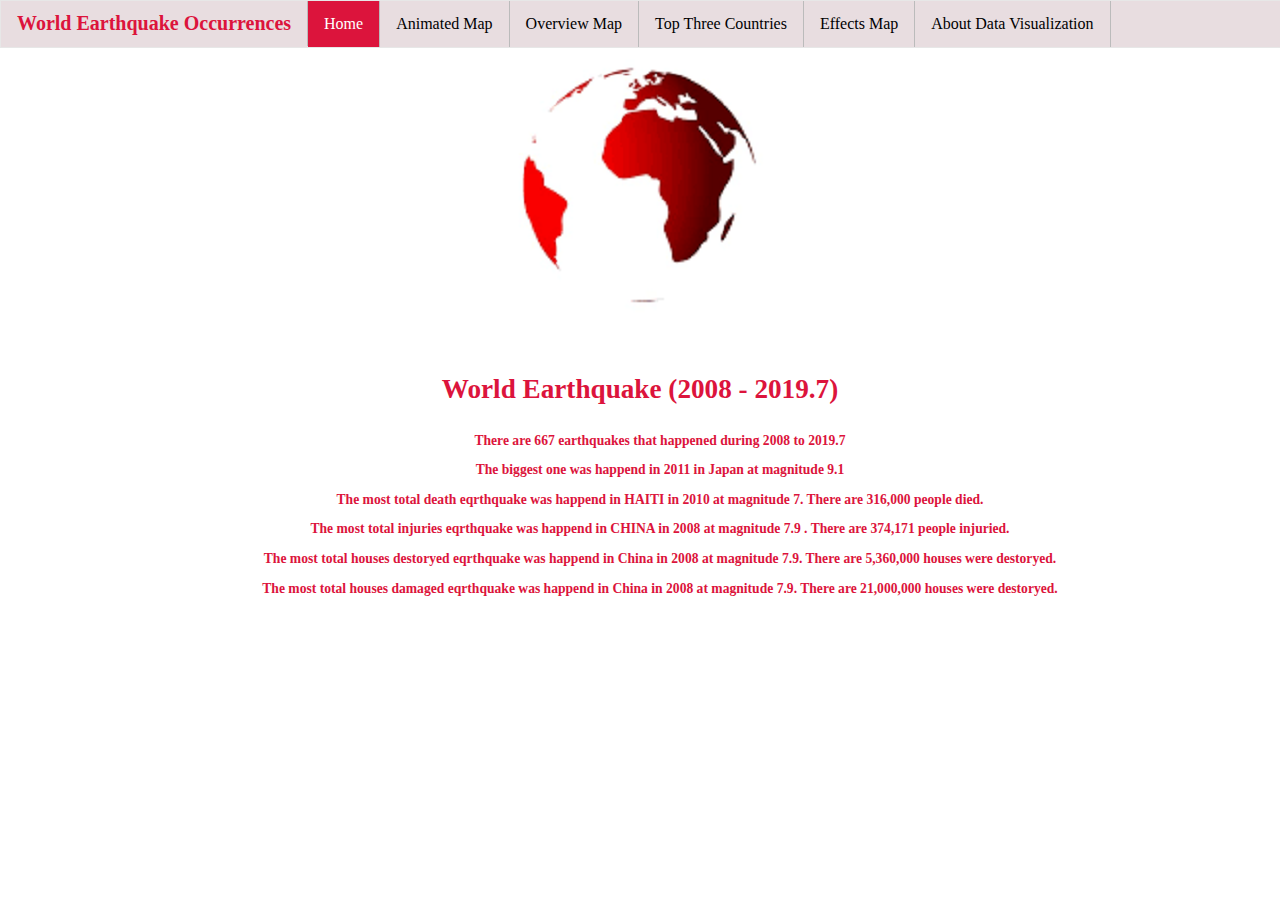
<file: index.html>
﻿<!DOCTYPE html>
<html>
<head>
    <title>Magnitude Frequency Map</title>
    <meta http-equiv="Content-Type" content="text/html; charset=UTF-8">

    <link href="assets/style.css" rel="stylesheet" />
</head>
<body>
<style type="text/css">
	body{
	 background-color:#FFF!important;
	}
	* {
      font-family: "Helvetica Neue";
    }

    p {
      font-size: 0.85em;
    }

    .axis path,
    .axis line {
      fill: none;
      stroke: none;
      shape-rendering: crispEdges;
    }

    .browser text {
      text-anchor: end;
    }

    svg {
      background: white;
    }

    .country {
      fill: #f6f6f6;
      stroke: #333333;
      stroke-width: 0.5;
    }

    .tooltip {
      position: absolute;
      text-align: center;
      width: 400px;
      height: 20px;
      padding: 2px;
      font: 12px sans-serif;
      background: white;
      border: 0px;
      border-radius: 8px;
      pointer-events: none;
    }

    .gtd-label {
      font-size: 10px;
    }
	
	.axis path,
    .axis line {
      fill: none;
      stroke: none;
      shape-rendering: crispEdges;
    }

    .browser text {
      text-anchor: end;
    }

    svg {
      background: white;
    }

    .country {
      fill: #f6f6f6;
      stroke: #333333;
      stroke-width: 0.5;
    }

    .tooltip {
      position: absolute;
      text-align: center;
      width: 400px;
      height: 20px;
      padding: 2px;
      font: 12px sans-serif;
      background: white;
      border: 0px;
      border-radius: 8px;
      pointer-events: none;
    }

    .gtd-label {
      font-size: 10px;
    }
	

  dt {
  	font-weight: bold;
    color: crimson;
    font-size: 2em;
  }
  dd {
	font-weight: bold;
    color: crimson;
    padding-bottom: 8px;
    font-size: 1em;
  }

</style>
	

    <ul>
        <li>
            <span class="title">
               World Earthquake Occurrences
            </span>
        </li>
        <li><a class="active" href="index.html">Home</a></li>
        <li><a href="animated-map.html">Animated Map</a></li>
        <li><a href="overview.html">Overview Map</a></li>
        <li><a href="top-three-countries.html">Top Three Countries</a></li>
        <li><a href="effects.html">Effects Map</a></li>	    
        <li><a href="about.html">About Data Visualization</a></li>
    </ul>



<div align = "center">	
    <dl>
      <dt>                                                                                               </p>

      </dt>
    </dl>
<img src="earth.jpg" alt="earth" >
    <dl>
      <dt>                                                                                               </p>
	
        <p>  World Earthquake (2008 - 2019.7) </p>
	    
      </dt>
    </dl>
    <dd>
	<p> There are 667 earthquakes that happened during 2008 to 2019.7 </p>
	<p> The biggest one was happend in 2011 in Japan at magnitude 9.1</p>
	<p> The most total death eqrthquake was happend in HAITI in 2010 at magnitude 7. There are 316,000 people died.</p>
	 <p> The most total injuries eqrthquake was happend in CHINA in 2008 at magnitude 7.9 . There are 374,171 people injuried.</p>
	  <p> The most total houses destoryed eqrthquake was happend in China in 2008 at magnitude 7.9. There are 5,360,000 houses were destoryed.</p>
	  <p> The most total houses damaged eqrthquake was happend in China in 2008 at magnitude 7.9. There are 21,000,000 houses were destoryed.</p>
   </dd>	
</div>
</body>

</html>
</file>
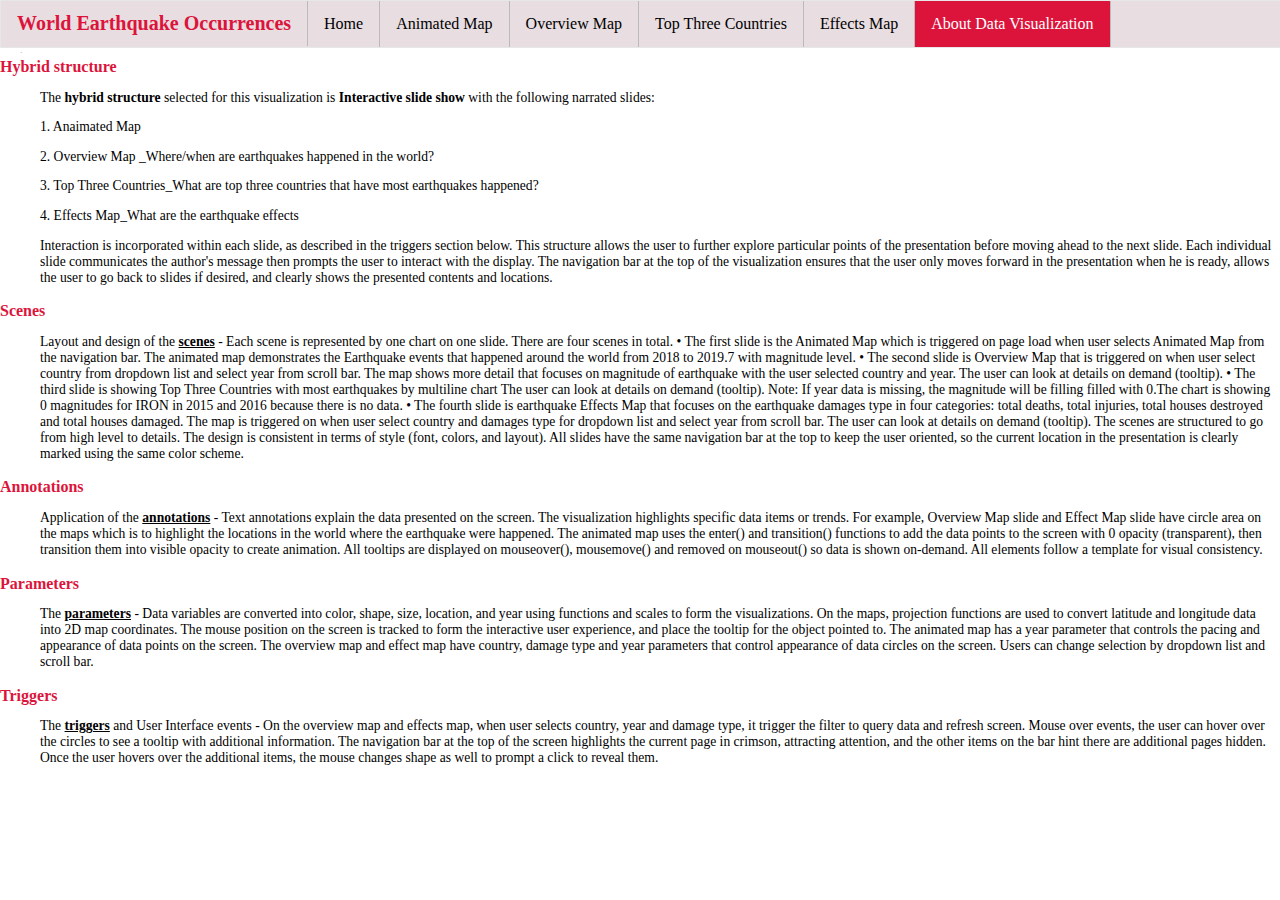
<file: about.html>
<!DOCTYPE html>
<html>
<head>
    <title>Magnitude Frequency Map</title>
    <meta http-equiv="Content-Type" content="text/html; charset=UTF-8">

    <link href="assets/style.css" rel="stylesheet" />
</head>
<body>
<style type="text/css">
	body{
	 background-color:#FFF!important;
	}
	* {
      font-family: "Helvetica Neue";
    }
    p {
      font-size: 0.85em;
    }
    .axis path,
    .axis line {
      fill: none;
      stroke: none;
      shape-rendering: crispEdges;
    }
    .browser text {
      text-anchor: end;
    }
    svg {
      background: white;
    }
    .country {
      fill: #f6f6f6;
      stroke: #333333;
      stroke-width: 0.5;
    }
    .tooltip {
      position: absolute;
      text-align: center;
      width: 400px;
      height: 20px;
      padding: 2px;
      font: 12px sans-serif;
      background: white;
      border: 0px;
      border-radius: 8px;
      pointer-events: none;
    }
    .gtd-label {
      font-size: 10px;
    }
	
	.axis path,
    .axis line {
      fill: none;
      stroke: none;
      shape-rendering: crispEdges;
    }
    .browser text {
      text-anchor: end;
    }
    svg {
      background: white;
    }
    .country {
      fill: #f6f6f6;
      stroke: #333333;
      stroke-width: 0.5;
    }
    .tooltip {
      position: absolute;
      text-align: center;
      width: 400px;
      height: 20px;
      padding: 2px;
      font: 12px sans-serif;
      background: white;
      border: 0px;
      border-radius: 8px;
      pointer-events: none;
    }
    .gtd-label {
      font-size: 10px;
    }
	
  dt {
  	font-weight: bold;
    color: crimson;
    font-size: 1em;
  }
  dd {

    color: black;
    padding-bottom: 3px;
    font-size: 1em;
  }
	

</style>
	

    <ul>
	<li>
            <span class="title">
                World Earthquake Occurrences
            </span>
        </li>
        <li><a href="index.html">Home</a></li>
        <li><a href="animated-map.html">Animated Map</a></li>
        <li><a href="overview.html">Overview Map</a></li>
        <li><a href="top-three-countries.html">Top Three Countries</a></li>
        <li><a href="effects.html">Effects Map</a></li>	    
        <li><a class="active" href="about.html">About Data Visualization</a></li>
    </ul>

  <dl>
	  <img src="earth.jpg" alt="earth" height="42" width="42" align="center">
	  
    <dt>Hybrid structure</dt>
    <dd>
      <p>
    The <b>hybrid structure</b> selected for this visualization is
    <b>Interactive slide show</b> with the following narrated slides:
       
	    <p>  1. Anaimated Map </p>
	    <p>  2. Overview Map _Where/when are earthquakes happened in the world?  </p>
	    <p>  3. Top Three Countries_What are top three countries that have most earthquakes happened? </p>
	    <p>  4. Effects Map_What are the earthquake effects </p>
      <p>
      Interaction is incorporated within each slide, as described in the triggers section below. 
      This structure allows the user to further explore particular points of the presentation
      before moving ahead to the next slide. Each individual slide communicates the author's 
      message then prompts the user to interact with the display. The navigation bar at the top 
      of the visualization ensures that the user only moves forward in the presentation when he
      is ready, allows the user to go back to slides if desired, and clearly shows the presented 
      contents and locations.

    </p>
  </dd>

    <dt>Scenes</dt>
    <dd>
      <p>
      Layout and design of the <b><u>scenes</u></b> - Each scene is represented
      by one chart on one slide. 
      There are four scenes in total.
      •	The first slide is the Animated Map which is triggered on page load when user selects 
	Animated Map from the navigation bar. The animated map demonstrates the Earthquake events 
        that happened around the world from 2018 to 2019.7 with magnitude level.

      •	The second slide is Overview Map that is triggered on when user select country from 
	dropdown list and select year from scroll bar. The map shows more detail that focuses on 
	magnitude of earthquake with the user selected country and year. The user can look at details on demand (tooltip).

      •	The third slide is showing  Top Three Countries with most earthquakes by  multiline chart
        The user can look at details on demand (tooltip).
        Note:  If year data is missing, the magnitude will be filling filled with 0.The chart is showing 0 
	magnitudes for IRON in 2015 and 2016 because there is no data.

      •	The fourth slide is earthquake Effects Map that focuses on the earthquake damages type in four 
	categories: total deaths, total injuries, total houses destroyed and total houses damaged.
        The map is triggered on when user select country and damages type for dropdown list and select 
	year from scroll bar. The user can look at details on demand (tooltip).

        The scenes are structured to go from high level to details. The design is consistent in terms 
	of style (font, colors, and layout). All slides have the same navigation bar at the top to keep 
	the user oriented, so the current location in the presentation is clearly marked using the same color scheme.
      </p>
    </dd>

    <dt>Annotations</dt>
    <dd>
      <p>
      Application of the <b><u>annotations</u></b> - Text annotations explain the data presented on the screen. 
      The visualization highlights specific data items or trends.  For example, Overview Map slide and Effect 
      Map slide have circle area on the maps which is to highlight the locations in the world where the earthquake 
      were happened. The animated map uses the enter() and transition() functions to add the data points to the 
      screen with 0 opacity (transparent), then transition them into visible opacity to create animation. 
      All tooltips are displayed on mouseover(), mousemove() and removed on mouseout() so data is shown on-demand. 
      All elements follow a template for visual consistency.
      </p>
    </dd>

    <dt>Parameters</dt>
    <dd>
      <p>
    The <b><u>parameters</u></b> -  Data variables are converted into color, shape, size, location, and year 
    using functions and scales to form the visualizations. On the maps, projection functions are used to convert 
    latitude and longitude data into 2D map coordinates. The mouse position on the screen is tracked to form the 
    interactive user experience, and place the tooltip for the object pointed to. The animated map has a year parameter
    that controls the pacing and appearance of data points on the screen. The overview map and effect map have country, 
    damage type and year parameters that control appearance of data circles on the screen. Users can change selection by 
    dropdown list and scroll bar. 
    </p>
  </dd>

    <dt>Triggers</dt>
    <dd>
      <p>
    The <b><u>triggers</u></b> and User Interface events - On the overview map and effects map, when user selects country, 
    year and damage type, it trigger the filter to query data and refresh screen. Mouse over events, the user can hover 
    over the circles to see a tooltip with additional information. The navigation bar at the top of the screen highlights 
    the current page in crimson, attracting attention, and the other items on the bar hint there are additional pages hidden. 
    Once the user hovers over the additional items, the mouse changes shape as well to prompt a click to reveal them.
    </p>
  </dd>

  </dl>




</body>
</html>
</file>
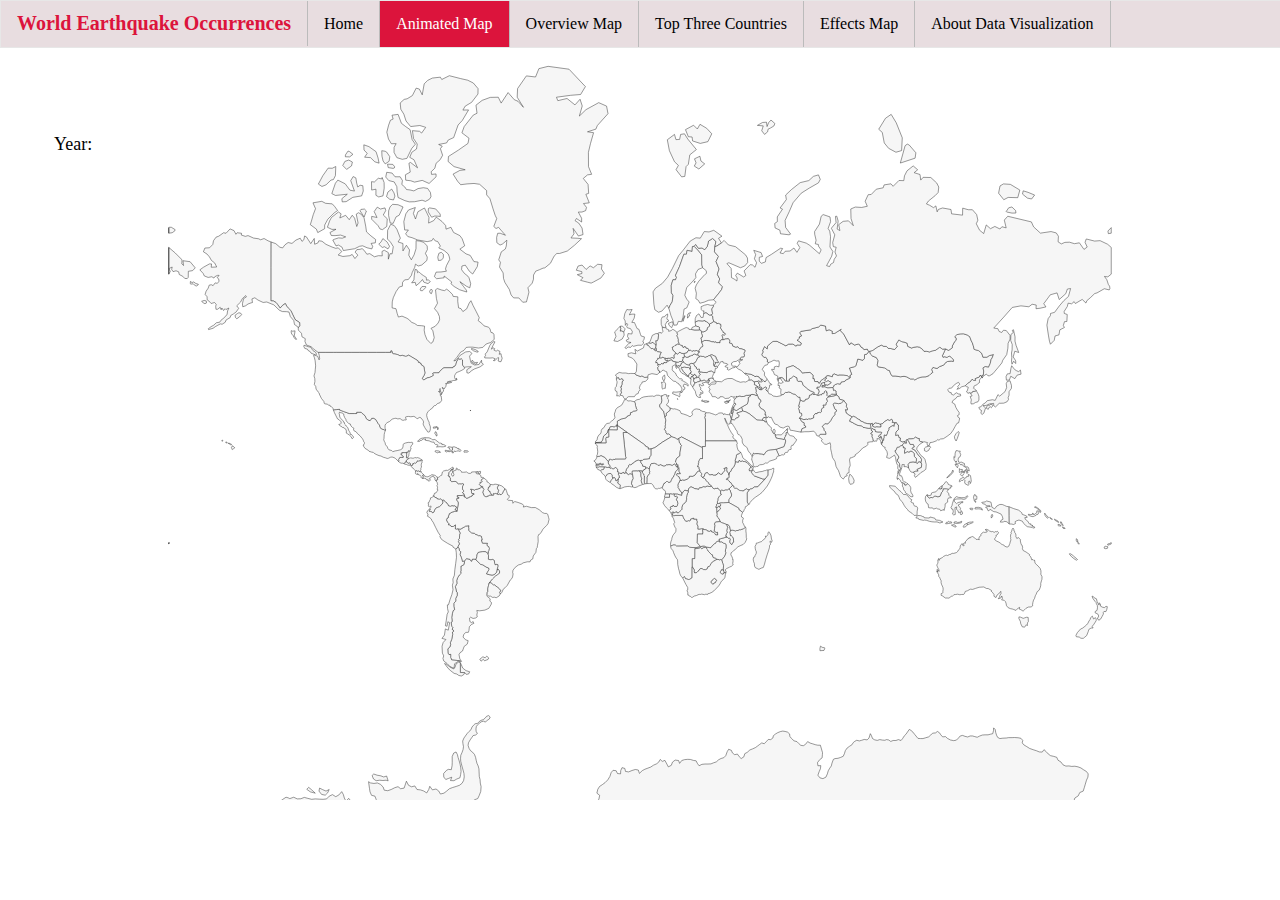
<file: animated-map.html>
﻿<!DOCTYPE html>
<html>
<head>
    <title>Magnitude Frequency Map</title>
    <meta http-equiv="Content-Type" content="text/html; charset=UTF-8">
    <link href="assets/style.css" rel="stylesheet" />
</head>
<body>
	<style type="text/css">
		body,svg{
			background-color:#FFF!important;
		}
	</style>
    <ul>
        <li>
            <span class="title">
                World Earthquake Occurrences
            </span>
        </li>
        <li><a href="index.html">Home</a></li>
        <li><a class="active" href="animated-map.html">Animated Map</a></li>
        <li><a href="overview.html">Overview Map</a></li>
        <li><a href="top-three-countries.html">Top Three Countries</a></li>
        <li><a href="effects.html">Effects Map</a></li>	    
        <li><a href="about.html">About Data Visualization</a></li>
    </ul>

    <div id="map"></div>
    <script src="assets/d3.v4.min.js"></script>
    <script src="assets/topojson.v1.min.js"></script>
    <script src="assets/jquery.min.js"></script>
    <script>
        var margin = { top: 250, left: 0, right: 0, bottom: 50 },
          height = 800 - margin.top - margin.bottom,
          width = 1280 - margin.left - margin.right;

        var earthquakeByYear = null

        var svg = d3.select("#map")
          .append("svg")
          .attr("height", height + margin.top + margin.bottom)
          .attr("width", width + margin.right + margin.left)
          .append("g")
          .attr("transform", "translate(" + margin.left + "," + margin.top + ")");

        var earthquakeByYear = [];
        var q = d3.queue();

        // create projection (from long/lat globe to screen)
        var projection = d3.geoMercator()
          .translate([width / 2, height / 2])
          .scale(150) // zoom the map in or out

        // create a geopath (all coordinated form a shape)
        var path = d3.geoPath()
          .projection(projection)

        var getObject = function (obj, key, val) {
            var objects = [];
            for (var i in obj) {
                if (!obj.hasOwnProperty(i)) continue;
                if (typeof obj[i] == 'object') {
                    objects = objects.concat(getObject(obj[i], key, val));
                } else if (i == key && obj[key] == val) {
                    objects.push(obj);
                }
            }
            return objects;
        }


        q.defer(function (callback) {
            d3.json('assets/world-countries.json', function (data) {
                var countries = topojson.feature(data, data.objects.countries1).features
                // create the map
                svg.selectAll(".country")
                  .data(countries)
                  .enter().append("path")
                  .attr("class", "country")
                  .attr("d", path);

                callback(null);
            });
        });

        q.defer(function (callback) {
            d3.csv('assets/EQ2008_2019.csv', function (data) {
                var years = data.map(function (obj) { return obj.YEAR; });
                years = years.filter(function (v, i) { return years.indexOf(v) == i; });

                $.each(years, function (i, v) {
                    var d = getObject(data, "YEAR", v);
                    earthquakeByYear.push({ "YEAR": v, "EQData": d });
                });
                callback(null);
            })
        })

        function animate() {
            var chartGroup = d3.select('#map');

            var createSVG = function () {
                var chart = chartGroup
                    .append('div')
                chart
                    .style('width', width + 'px')
                    .style('height', height + 'px')
                    .classed('chart', true)
                var svg = chart
                    .append('svg')
                    .attr('width', width)
                    .attr('height', height)
                return svg
            }

            function load_data() {
                //var svg = createSVG();
                var progressBar = svg
                    .append('rect')
                    .attr('fill', 'rgba(220, 20, 60, 0.5)')
                    .attr('x', 20)
                    .attr('y', -115)
                    .attr('width', 0)
                    .attr('height', 20)


                var yearText = svg.append('text')
                yearText
                    .attr('x', '3em')
                    .attr('y', -100)
                    .text('Year:')
                    .attr('fill', 'black')
                    .attr("font-size", "18px")
                    .attr('position', 'fixed')


                var yearIndex = 0;
				
				console.log(earthquakeByYear);
				
                d3.interval(function () {
                    console.log(earthquakeByYear[yearIndex].EQData);

                    yearText.text('Year:' + earthquakeByYear[yearIndex].YEAR);

                    svg.selectAll('circle')
                        .data(earthquakeByYear[yearIndex].EQData)
                        .enter()
                        .append('circle')
                        .attr('cx', function (d) {
                            return projection([d.LONGITUDE, d.LATITUDE])[0];
                        })
                        .attr('cy', function (d) {
                            return projection([d.LONGITUDE, d.LATITUDE])[1];
                        })
                        .attr('fill', 'rgba(220, 20, 60, 0.3)')
                        .attr('r', 5)
                        .transition()
                        .duration(2000)
                        .attr('r', function (d, i) {
                            return Math.pow((d.EQ_PRIMARY - 4), 2.5) * 5
                        })
                        .attr('fill', 'rgba(220, 20, 60, 0.05)')
                        .on('end', function () {
                            d3.select(this).remove()
                        })

                    progressBar
                        .transition()
                        .attr('width', function () {
                            return (yearIndex + 1) / earthquakeByYear.length * width
                        })

                    yearIndex = (yearIndex + 1) % earthquakeByYear.length;
                }, 1500)
            }
            load_data();
        }
        q.awaitAll(animate);
    </script>
</body>
</html>
</file>
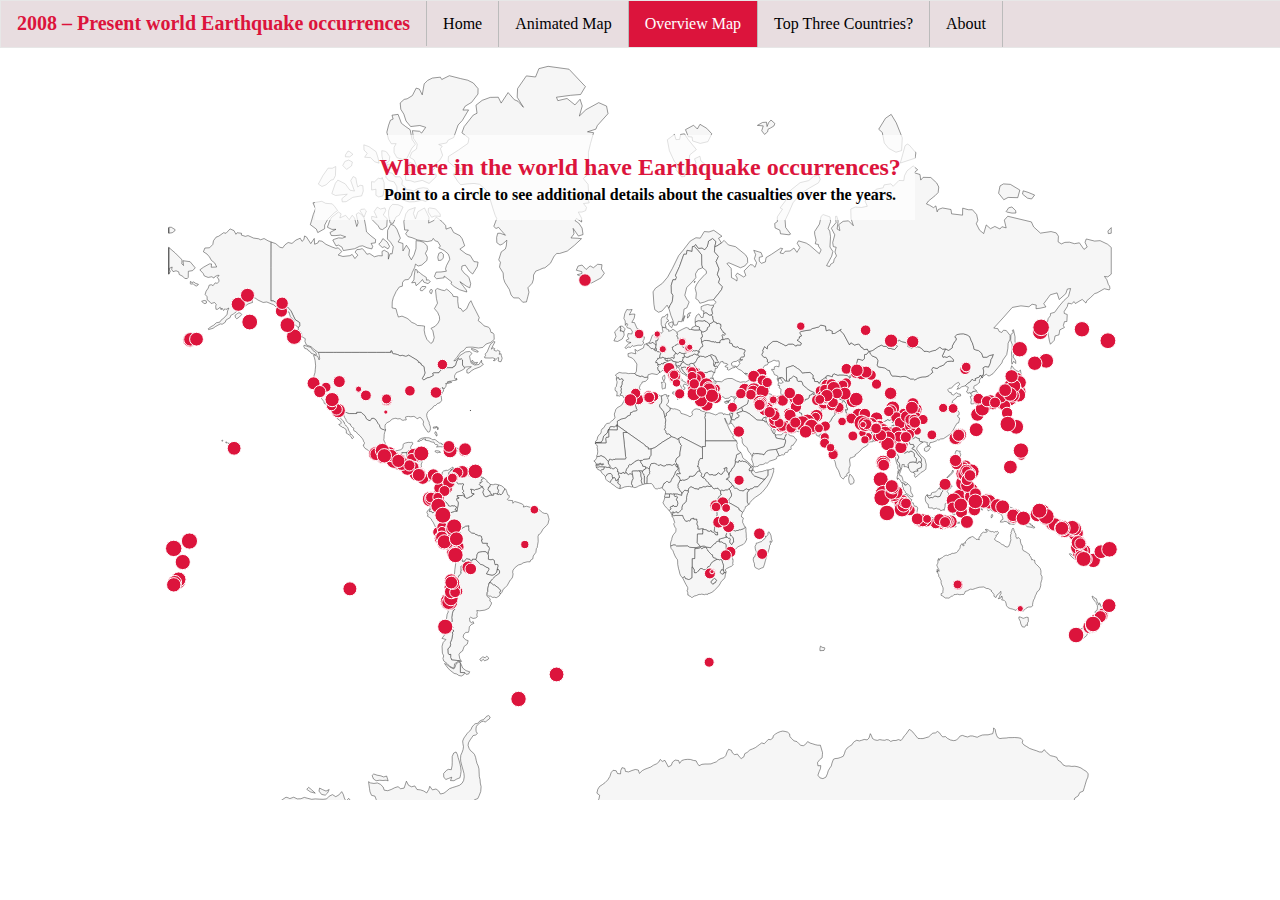
<file: overview-map.html>
﻿<!DOCTYPE html>
<html>
<head>
    <title>Magnitude Frequency Map</title>
    <meta http-equiv="Content-Type" content="text/html; charset=UTF-8">

    <link href="assets/style.css" rel="stylesheet" />
</head>
<body>
<style type="text/css">
	body{
	 background-color:#FFF!important;
	}
	* {
      font-family: "Helvetica Neue";
    }

    p {
      font-size: 0.85em;
    }

    .axis path,
    .axis line {
      fill: none;
      stroke: none;
      shape-rendering: crispEdges;
    }

    .browser text {
      text-anchor: end;
    }

    svg {
      background: white;
    }

    .country {
      fill: #f6f6f6;
      stroke: #333333;
      stroke-width: 0.5;
    }

    .tooltip {
      position: absolute;
      text-align: center;
      width: 400px;
      height: 20px;
      padding: 2px;
      font: 12px sans-serif;
      background: white;
      border: 0px;
      border-radius: 8px;
      pointer-events: none;
    }

    .gtd-label {
      font-size: 10px;
    }
	
	.axis path,
    .axis line {
      fill: none;
      stroke: none;
      shape-rendering: crispEdges;
    }

    .browser text {
      text-anchor: end;
    }

    svg {
      background: white;
    }

    .country {
      fill: #f6f6f6;
      stroke: #333333;
      stroke-width: 0.5;
    }

    .tooltip {
      position: absolute;
      text-align: center;
      width: 400px;
      height: 20px;
      padding: 2px;
      font: 12px sans-serif;
      background: white;
      border: 0px;
      border-radius: 8px;
      pointer-events: none;
    }

    .gtd-label {
      font-size: 10px;
    }


</style>
    <ul>
        <li>
            <span class="title">
                2008 – Present world Earthquake occurrences
            </span>
        </li>
        <li><a href="index.html">Home</a></li>
        <li><a href="animated-map.html">Animated Map</a></li>
        <li><a class="active" href="overview-map.html">Overview Map</a></li>
        <li><a href="top-three-countries.html">Top Three Countries?</a></li>
        <li><a href="about.html">About</a></li>
    </ul>


    <div id="map"></div>
    <script src="assets/d3.v4.min.js"></script>
    <script src="assets/topojson.v1.min.js"></script>
    <script>
        var margin = { top: 250, left: 0, right: 0, bottom: 50 },
          height = 800 - margin.top - margin.bottom,
          width = 1280 - margin.left - margin.right;

        var svg = d3.select("#map")
          .append("svg")
          .attr("height", height + margin.top + margin.bottom)
          .attr("width", width + margin.right + margin.left)
          .append("g")
          .attr("transform", "translate(" + margin.left + "," + margin.top + ")");

        // read map file and data file

        d3.queue()
          .defer(d3.json, "assets/world-countries.json")
          .defer(d3.csv, "assets/EQ2008_2019.csv")
          .await(ready)

        // create projection (from long/lat globe to screen)
        var projection = d3.geoMercator()
          .translate([width / 2, height / 2])
          .scale(150) // zoom the map in or out

        // create a geopath (all coordinated form a shape)
        var path = d3.geoPath()
          .projection(projection)

        // read data files
        function ready(error, data, gtd) {
            var countries = topojson.feature(data, data.objects.countries1).features

            // create the map
            svg.selectAll(".country")
              .data(countries)
              .enter().append("path")
              .attr("class", "country")
              .attr("d", path);

            // add GTD data, location based on average lat,long for events in each country
            svg.selectAll(".gtd-circle")
              .data(gtd)
              .enter().append("circle")
              .attr("r", function (d) {
                  var size = d.EQ_PRIMARY;
                  return size;
              })
              .attr("fill", "#DC143C")
              .style("stroke", "#ffffff")
              .attr("cx", function (d) {
                  var coords = projection([d.LONGITUDE, d.LATITUDE]);
                  return coords[0];
              })
              .attr("cy", function (d) {
                  var coords = projection([d.LONGITUDE, d.LATITUDE]);
                  return coords[1];
              })
              .on("mouseover", function () { tooltip.style("display", null); })
              .on("mouseout", function () { tooltip.style("display", "none"); })
              .on("mousemove", function (d) {
                  var xPosition = d3.mouse(this)[0] + 5;
                  var yPosition = d3.mouse(this)[1] - 5;
                  tooltip.attr("transform", "translate(" + xPosition + "," + yPosition + ")");
                  tooltip.select("text").text("COUNTRY: " + d.COUNTRY +
                  ", lOCATION: " + d.LOCATION_NAME + ", YEAR : " + d.YEAR);
              });
				
				
           
			 var tooltip = svg.append("g")
        .attr("class", "tooltip")
        .style("display", "none");

    tooltip.append("rect")
        .attr("width", 400)
        .attr("height", 20)
        .attr("fill", "white")
        .attr("transform", "translate(-200,-23)")
        .style("opacity", 0.7);

    tooltip.append("text")
        .attr("x", 0)
        .attr("dy", -10)
        .style("text-anchor", "middle")
        .attr("font-size", "12px")
        .attr("font-weight", "bold");
		
		 svg.append("rect")
        .attr("width", 600)
        .attr("height", 85)
        .attr("fill", "white")
        .attr("transform", "translate( 315, -115)")
        .style("opacity", 0.7);

		
		svg.append("text")
				  .attr("x", width / 2)
				  .attr("y", 50 - (margin.top / 2))
				  .attr("text-anchor", "middle")
				  .style("fill", "crimson")
				  .style("font-size", "1.5em")
				  .style("margin-top", "1em")
				  .style("margin-bottom", "1em")
				  .style("font-weight", "bold")
				  .text("Where in the world have Earthquake occurrences?");

				  svg.append("text")
					.attr("x", width / 2)
					.attr("y", 75 - (margin.top / 2))
					.attr("text-anchor", "middle")
					.style("fill", "black")
					.style("font-size", "1em")
					.style("margin-top", "1em")
					.style("margin-bottom", "1em")
					.style("font-weight", "bold")
					.text("Point to a circle to see additional details about the casualties over the years.");
		
			
        }
		
		

    </script>
</body>
</html>
</file>
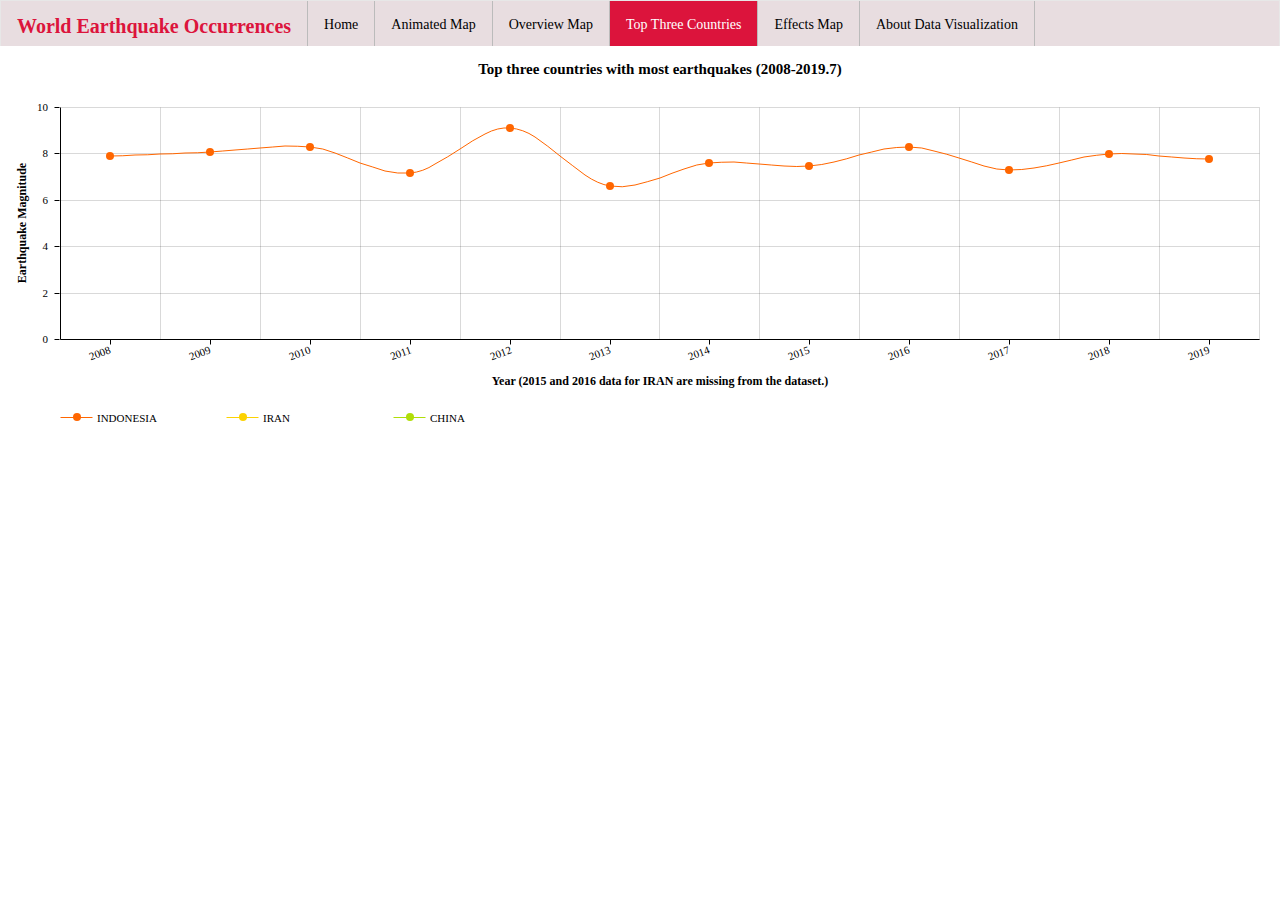
<file: top-three-countries.html>
﻿<!DOCTYPE html>
<html>
<head>
    <title>Total Three Countries</title>
    <meta http-equiv="Content-Type" content="text/html; charset=UTF-8">
    <link href="assets/style.css" rel="stylesheet" />
	<script src="assets/jquery-3.1.1.min.js"></script>
	<script src="assets/moment.min.js"></script>
	<script src="assets/d3.min.js"></script>
	<link href="assets/bootstrap.min.css" rel="stylesheet">
    <link href="assets/animate.css" rel="stylesheet">
    <link href="assets/stylesheet-nf.css" rel="stylesheet" type="text/css">
    <script src="assets/amcharts.js" type="text/javascript"></script>
	<script src="assets/serial.js" type="text/javascript"></script>
	<script src="assets/export.min.js" type="text/javascript"></script>
	<link href="assets/export.css" rel="stylesheet" />
	<script src="assets/light.js" type="text/javascript"></script>
</head>
<body>

	<div class="row">
		<div class="col-md-12">
			<ul>
				<li>
					<span class="title">
						World Earthquake Occurrences
					</span>
				</li>
        				 <li><a href="index.html">Home</a></li>
       					 <li><a href="animated-map.html">Animated Map</a></li>
       					 <li><a href="overview.html">Overview Map</a></li>
        			         <li><a class="active" href="top-three-countries.html">Top Three Countries</a></li>
       					 <li><a href="effects.html">Effects Map</a></li>	    
       					 <li><a href="about.html">About Data Visualization</a></li>
			</ul>
		</div>
	</div>
   
     <div class="row">
        <div class="col-md-12 panel-body  animated fadeInRight" style="margin-top:30px;">
            <div id="earthQuake" style="width: 100%; height: 400px; background-color: #FFFFFF!important;"></div>
        </div>
    </div>
   
    <style type="text/css">
        /* set the CSS */
	
		body,svg{
	 background-color:#FFF!important;
	}
       
    </style>

    <script src="http://d3js.org/d3.v3.min.js"></script>
    <script src="assets/jquery.min.js"></script>
    <script>

		 function dataGrid() {
			return {
				balloonText: "[[title]] of [[category]]: [[value]]% ",
				bullet: "round",
				id: "Jul-17",
				title: "Month1",
				type: "smoothedLine",
				valueField: "column1"

			}
		}

		
        var getObject = function (obj, key, val) {
            var objects = [];
            for (var i in obj) {
                if (!obj.hasOwnProperty(i)) continue;
                if (typeof obj[i] == 'object') {
                    objects = objects.concat(getObject(obj[i], key, val));
                } else if (i == key && obj[key] == val) {
                    objects.push(obj);
                }
            }
            return objects;
        }

        var eq_data = [];
        var eq_con_count = [];
        var eq_con_year_count = [];
        // Get the data
        d3.csv("assets/EQ2008_2019.csv", function (error, data) {
            
            data.forEach(function (d) {
                eq_data.push({ "COUNTRY": d.COUNTRY, "YEAR": d.YEAR, "MAG": d.EQ_PRIMARY });
            });
            //console.log(eq_data);

            //unique countries
            var country = data.map(function (obj) { return obj.COUNTRY; });
            country = country.filter(function (v, i) { return country.indexOf(v) == i; });

            var years = data.map(function (obj) { return obj.YEAR; });
            years = years.filter(function (v, i) { return years.indexOf(v) == i; });

            $.each(country, function (i, v) {
                var a = getObject(eq_data, "COUNTRY", v);
                eq_con_count.push({ "COUNTRY": v, "COUNT": a.length });
                $.each(years, function (p, q) {
                    if (a.length > 0) {
                        var b = getObject(a, "YEAR", q);
                        eq_con_year_count.push({ "COUNTRY": v, "YEAR": q, "COUNT": b.length });
                    }
                    else {
                        eq_con_year_count.push({ "COUNTRY": v, "YEAR": q, "COUNT": 0 });
                    }
                });
            });
            //console.log(eq_con_year_count);
            //console.log(eq_con_count);

            eq_con_count = eq_con_count.sort(function (obj1, obj2) {
                // Ascending: first age less than the previous
                return obj2.COUNT - obj1.COUNT;
            });
			
			console.log(eq_data);

            eq_data = $.grep(eq_data, function (e) {
                return (e.COUNTRY == eq_con_count[0].COUNTRY || e.COUNTRY == eq_con_count[1].COUNTRY || e.COUNTRY == eq_con_count[2].COUNTRY);
            });
            
            //console.log(eq_con_count);
            //console.log(eq_data);
			
			var data_loop = [];
			var data_arr = [];
			var data_push = [];
			$(eq_data).each(function(i,x){
				var data_c = x.COUNTRY + "__" + x.YEAR;
				
				if(jQuery.inArray( data_c, data_arr )==-1){
					data_arr.push(data_c);
					data_push.push(x);
				}
				
				if(data_loop[data_c] == undefined){
					data_loop[data_c] = x.MAG;
				}else{
					if(data_loop[data_c] < x.MAG)
						data_loop[data_c] = x.MAG;
				}
			}); //LoopData Check...
			
			
			$(data_arr).each(function(i,x){
				data_push[i].MAG =data_loop[x];
			})
			
			console.log(data_push);
			eq_data = data_push;
			
			
			var data_header = d3.nest()
                                             .key(function (d) { return d.COUNTRY })
                                             .entries(eq_data);

                    console.log(data_header);
					
			var data_headerYears = d3.nest()
                                             .key(function (d) { return d.YEAR })
                                             .entries(eq_data);

                    console.log(data_headerYears);
				
			var data_Years = [];
			
			
			var data = [];
			var categeoryData = [];
			var categeoryHead = [];
			var headerNamesdata = [];
			$(data_header).each(function (i, x) {
                        var row_data = [];
                        var catObj = {};
						headerNamesdata.push(x.key);
						var obje = dataGrid();
                                obje.title = x.key;
                                obje.id = "Month_" + i+1;
                                obje.valueField = "column" + (i)
                                categeoryHead.push(obje);
			});
			//data_Years
			$(data_headerYears).each(function (ii, ix) {
				if (categeoryData[ii] == undefined)
					categeoryData[ii] = [];
				
				if(categeoryData[ii]["category"] == undefined){
					categeoryData[ii]["category"] = ix.key;
				}
				var data_d = [];
				$(ix.values).each(function(iii,iix){
					data_d[iix.COUNTRY] = iix.MAG;
				});
				
				$(headerNamesdata).each(function(i,x){
					categeoryData[ii]["column" + i] = 0;
					if(data_d[x] != undefined){
						categeoryData[ii]["column" + i] = data_d[x];
					}
				})
			});
                    
				console.log(categeoryHead);
				console.log(categeoryData);				
					
					 var cohortAll = AmCharts.makeChart("earthQuake",
                   {
                       "type": "serial",
                       "dataProvider": categeoryData,
                       "categoryField": "category",
                       "startDuration": 1,
                       "categoryAxis": {
                           startOnAxis: false,
                           "gridPosition": "start",
                           labelRotation: "20",
                           "title": "Year (2015 and 2016 data for IRAN are missing from the dataset.)"
                       },
                       "trendLines": [],
                       "graphs": categeoryHead,
                       "guides": [],
                       "valueAxes": [
                           {
                              
                               "id": "ValueAxis-1",
                               "title": "Earthquake Magnitude",
                               "labelFunction": function (value) {
                                   return value;
                               }
                           }
                       ],
                       "allLabels": [],
                       "balloon": {},
                       "legend": {
                           "enabled": true,
                           "useGraphSettings": true
                       },
                       "titles": [
                           {
                               "id": "Title-1",
                               "size": 15,
                               "text": "Top three countries with most earthquakes (2008-2019.7)"
                           }
                       ]

                   }
               );
					
					
            
        });

    </script>


</body>
</html>
</file>
<file: assets/style.css>
﻿body {
    margin: 0;
  
}

ul {
    list-style-type: none;
    margin: 0;
    padding: 0;
    overflow: hidden;
    background-color: #e8dde0;
    position: fixed;
    top: 0;
    width: 100%;
    border: 1px solid #e7e7e7;
}

li {
    float: left;
    border-right: 1px solid #bbb;
}

    /*li:last-child {
                border-right: none;
            }*/

    li a {
        display: block;
        color: #000;
        text-align: center;
        padding: 14px 16px;
        text-decoration: none;
    }

    li > .title {
        display: block;
        color: #dc143c;
        text-align: center;
        padding: 11px 16px;
        font-size: 20px;
        text-decoration: none;
        font-weight: bold;
    }

    li a:hover:not(.active) {
        background-color: #ddd;
        color: #dc143c;
        text-decoration: none;
    }


.active {
    color: white;
    background-color: #dc143c;
    text-decoration: none;
}

    .active:hover {
        color: white;
        background-color: #dc143c;
        text-decoration: none;
    }

* {
    font-family: "Helvetica Neue";
}

p {
    font-size: 0.85em;
}

.axis path,
.axis line {
    fill: none;
    stroke: none;
    shape-rendering: crispEdges;
}

.browser text {
    text-anchor: end;
}

svg {
    background: #89e1f5;
}

.country {
    fill: #f6f6f6;
    stroke: #333333;
    stroke-width: 0.5;
}

.tooltip {
    position: absolute;
    text-align: center;
    width: 500px;
    height: 25px;
    padding: 2px;
    font: 14px sans-serif;
    background: white;
    border: 0px;
    border-radius: 8px;
    pointer-events: none;
}

.gtd-label {
    font-size: 10px;
}

.jumbotron {
    padding: 5px 0 10px 0;
    background-color: darkred;
    color: white;
}
</file>
<file: assets/stylesheet-nf.css>
﻿.btn-info,
.btn-primary {
    background-color: #4B708A;
    border-color: #4B708A;
    color: #FFFFFF;
}

.btn-primary:hover, 
.btn-primary:focus, 
.btn-primary:active, 
.btn-primary.active, 
.open .dropdown-toggle.btn-primary, 
.btn-primary:active:focus, 
.btn-primary:active:hover, 
.btn-primary.active:hover, 
.btn-primary.active:focus,
.btn-info:hover, 
.btn-info:focus, 
.btn-info:active, 
.btn-info.active, 
.open .dropdown-toggle.btn-info, 
.btn-info:active:focus, 
.btn-info:active:hover, 
.btn-info.active:hover, 
.btn-info.active:focus {
    background-color: #3f5060;
    border-color: #3f5060;
}

.panel-primary > .panel-heading {
    background-color: #4B708A;
    border-color: #4B708A;
}
.panel-primary {
    border-color: #4B708A;
}
.navbar-default .nav > li > a:hover, .navbar-default .nav > li > a:focus {
    background-color: #4B708A;
    color: white;
}

.wrapper-content .tabs-container .nav-tabs > li.active > a, 
.wrapper-content .tabs-container .nav-tabs > li.active > a:hover, 
.wrapper-content .tabs-container .nav-tabs > li.active > a:focus {
    color: #4B708A;
}

.btn.btn-warning.btn-circle {
    background-color: #B1B1B1;
    border-color: #B1B1B1;
}

.btn.btn-warning.btn-circle:hover {
    background-color: #b5b5b5;
    border-color: #b5b5b5;
}

.nav-header .userlogoimg {
    width: 150px;
    height: 35px;
}
</file>
<file: assets/export.css>
/**
 * Drawing mode
 */
.amcharts-export-canvas {
	position: absolute;
	display: none;
	z-index: 1;
	top: 0;
	right: 0;
	bottom: 0;
	left: 0;
	background-color: #fff;
}
.amcharts-export-canvas.active {
	display: block;
}

/**
 * Menu; Rest state
 */
.amcharts-export-menu {
	position: absolute;
	z-index: 2;
	opacity: 0.5;
	-webkit-transition: all 0.5s ease-out;
	-moz-transition: all 0.5s ease-out;
	-ms-transition: all 0.5s ease-out;
	-o-transition: all 0.5s ease-out;
	transition: all 0.5s ease-out;
	color: #000;
}
.amcharts-main-div:hover .amcharts-export-menu, .amcharts-stock-div:hover .amcharts-export-menu {
	opacity: 1;
}
.amcharts-export-menu-top-left > ul > li > ul:after {
  content: "";
  position: absolute;
  top: 13px;
  right: 100%;
  z-index: 1000;
  border-top: 7px solid transparent;
  border-left: 7px solid transparent;
  border-right: 7px solid #fff;
  border-bottom: 7px solid transparent;
}
.amcharts-export-menu-top-left > ul > li > ul > li:first-child > a:after {
  content: "";
  position: absolute;
  top: 12px;
  right: 100%;
  z-index: 1001;
  border-top: 8px solid transparent;
  border-left: 8px solid transparent;
  border-right: 8px solid #e2e2e2;
  border-bottom: 8px solid transparent;
}
.amcharts-export-menu-top-right > ul > li > ul:after {
  content: "";
  position: absolute;
  top: 13px;
  left: 100%;
  z-index: 1000;
  border-top: 7px solid transparent;
  border-left: 7px solid #fff;
  border-right: 7px solid transparent;
  border-bottom: 7px solid transparent;
}
.amcharts-export-menu-top-right > ul > li > ul > li:first-child > a:after {
  content: "";
  position: absolute;
  top: 12px;
  left: 100%;
  z-index: 1001;
  border-top: 8px solid transparent;
  border-left: 8px solid #e2e2e2;
  border-right: 8px solid transparent;
  border-bottom: 8px solid transparent;
}
.amcharts-export-menu-bottom-left > ul > li > ul:after {
  content: "";
  position: absolute;
  bottom: 13px;
  right: 100%;
  z-index: 1000;
  border-top: 7px solid transparent;
  border-left: 7px solid transparent;
  border-right: 7px solid #fff;
  border-bottom: 7px solid transparent;
}
.amcharts-export-menu-bottom-left > ul > li > ul > li:last-child > a:after {
  content: "";
  position: absolute;
  bottom: 12px;
  right: 100%;
  z-index: 1001;
  border-top: 8px solid transparent;
  border-left: 8px solid transparent;
  border-right: 8px solid #e2e2e2;
  border-bottom: 8px solid transparent;
}
.amcharts-export-menu-bottom-right > ul > li > ul:after {
  content: "";
  position: absolute;
  bottom: 13px;
  left: 100%;
  z-index: 1000;
  border-top: 7px solid transparent;
  border-left: 7px solid #fff;
  border-right: 7px solid transparent;
  border-bottom: 7px solid transparent;
}
.amcharts-export-menu-bottom-right > ul > li > ul > li:last-child > a:after {
  content: "";
  position: absolute;
  bottom: 12px;
  left: 100%;
  z-index: 1001;
  border-top: 8px solid transparent;
  border-left: 8px solid #e2e2e2;
  border-right: 8px solid transparent;
  border-bottom: 8px solid transparent;
}
.amcharts-export-menu ul {
	list-style: none;
	margin: 0;
	padding: 0;
}
.amcharts-export-menu li {
	position: relative;
	display: block;
	z-index: 1;
}
.amcharts-export-menu li > ul {
	position: absolute;
	display: none;
	border: 1px solid #e2e2e2;
	margin-top: -1px;
	background: #fff;
}
.amcharts-export-menu li > a {
	position: relative;
	display: block;
	color: #000;
	text-decoration: none;
	padding: 12px 12px;
	z-index: 2;
	white-space: nowrap;
	border-bottom: 1px solid #f2f2f2;
}
.amcharts-export-menu li:last-child > a {
	border-bottom: none;
}
.amcharts-export-menu li > a > img {
	border: none;
}
.amcharts-export-menu-top-left {
	top: 0;
	left: 0;
}
.amcharts-export-menu-bottom-left {
	bottom: 0;
	left: 0;
}
.amcharts-export-menu-top-right {
	top: 0;
	right: 0;
}
.amcharts-export-menu-bottom-right {
	bottom: 0;
	right: 0;
}

/**
 * Menu; Hover state
 */
.amcharts-export-menu li:hover > ul {
	display: block;
}
.amcharts-export-menu li:hover > a {
	color: #fff;
	background-color: #636363;
}
.amcharts-export-menu-top-left li:hover > ul {
	left: 100%;
	top: 0;
}
.amcharts-export-menu-bottom-left li:hover > ul {
	left: 100%;
	bottom: 0;
}
.amcharts-export-menu-top-right li:hover > ul {
	top: 0;
	right: 100%;
}
.amcharts-export-menu-bottom-right li:hover > ul {
	bottom: 0;
	right: 100%;
}

/**
 * Menu; custom class
 */
.amcharts-export-menu .export-main {
	margin: 4px;
}
.amcharts-export-menu .export-main > a, .amcharts-export-menu .export-drawing > a, .amcharts-export-menu .export-delayed-capturing > a {
	text-indent: -13333337px;
	width: 36px;
	height: 36px;
	padding: 0;
	background-repeat: no-repeat;
	background-image: url([data-uri]);
	background-color: #fff;
	background-position: center;
	-webkit-box-shadow: 1px 1px 3px 0px rgba(0,0,0,0.5);
	-moz-box-shadow: 1px 1px 3px 0px rgba(0,0,0,0.5);
	box-shadow: 1px 1px 3px 0px rgba(0,0,0,0.5);
	border-radius: 18px;
	margin: 8px 8px 0 10px;
}
.amcharts-export-menu .export-drawing > a {
	background-image: url([data-uri]);
}
.amcharts-export-menu .export-main:hover, .amcharts-export-menu .export-drawing:hover {
	padding-bottom: 100px;
}
.amcharts-export-menu.amcharts-export-menu-bottom-left .export-main:hover, .amcharts-export-menu.amcharts-export-menu-bottom-left .export-drawing:hover, .amcharts-export-menu.amcharts-export-menu-bottom-right .export-main:hover, .amcharts-export-menu.amcharts-export-menu-bottom-right .export-drawing:hover {
	padding-bottom: 0;
	padding-top: 100px;
}
.amcharts-export-menu .export-main:hover > a {
	background-image: url([data-uri]);
}
.amcharts-export-menu .export-drawing:hover > a {
	background-image: url([data-uri]);
}
.amcharts-export-menu .export-close > a,
.amcharts-export-menu .export-close:hover > a {
	background-image: url([data-uri]);
}

/**
 * Menu; Color picker
 */

.amcharts-export-menu .export-drawing-color {
	background: #000;
	width: 35px;
}
.amcharts-export-menu .export-drawing-color a {
	display: block;
	overflow: hidden;
	text-indent: -99999999px;
}
.amcharts-export-menu .export-drawing-color-red {
	background: #f00;
}
.amcharts-export-menu .export-drawing-color-green {
	background: #0f0;
}
.amcharts-export-menu .export-drawing-color-blue {
	background: #00f;
}
.amcharts-export-menu .export-drawing-color-white {
	background: #fff;
}

/*
** Fallback
*/
.amcharts-export-fallback {
	position: absolute;
	top: 0;
	right: 0;
	bottom: 0;
	left: 0;
	background-color: #fff;
}
.amcharts-export-fallback textarea {
	border: none;
	outline: none;
	position: absolute;
	overflow: hidden;
	width: 100%;
	height: 100%;
	padding: 20px;
}
.amcharts-export-fallback-message {
	position: absolute;
	z-index: 1;
	padding: 20px;
	width: 100%;
	background-color: #fff;
}

/*
** DELAYED CAPTURING
*/
.amcharts-export-menu .export-delayed-capturing > a {
	text-indent: 0px;
	line-height: 36px;
	vertical-align: middle;
	text-align: center;
	background-image: none;
}
</file>
